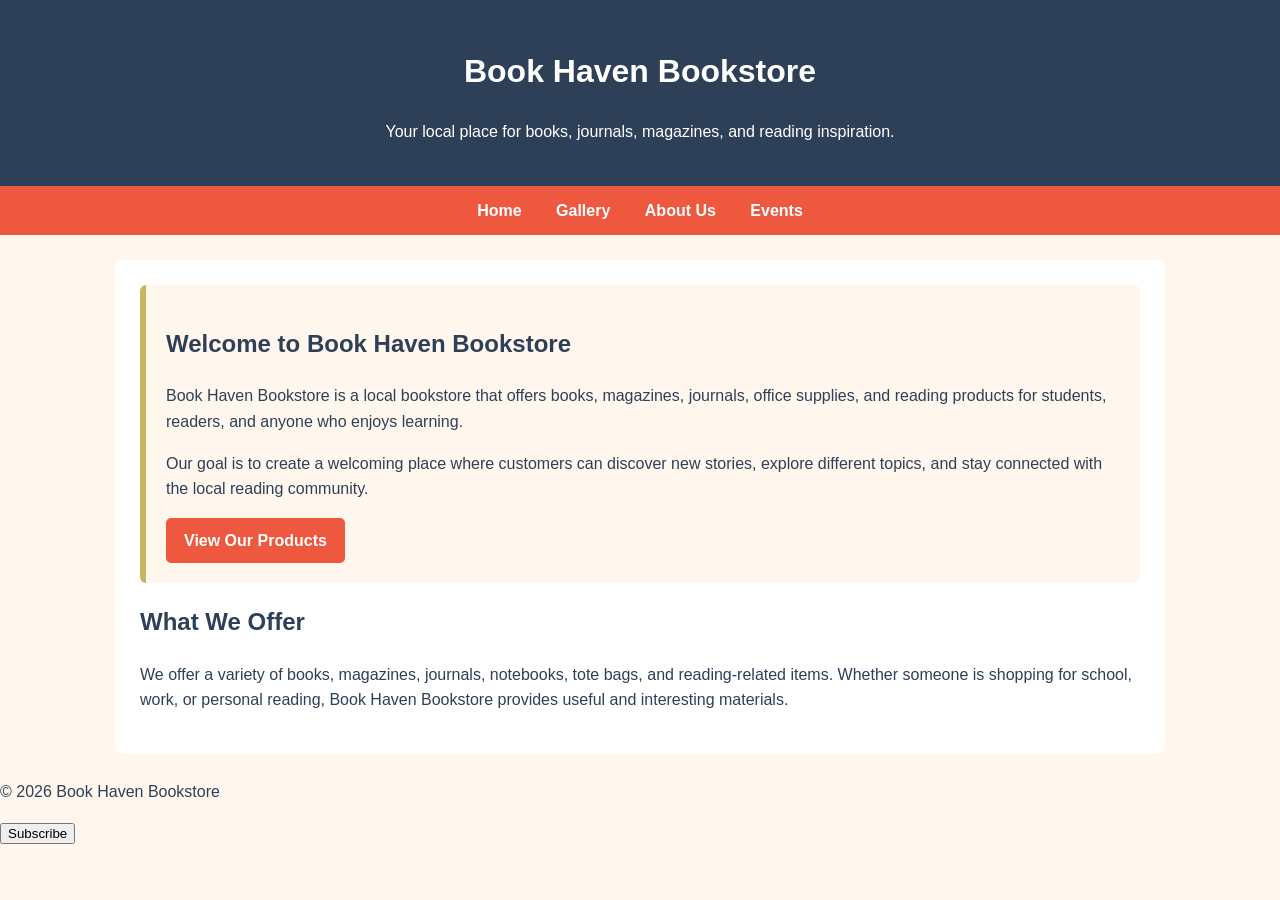
<file: index.html>
<!DOCTYPE html>
<html lang="en">
<head>
    <meta charset="UTF-8">
    <meta name="viewport" content="width=device-width, initial-scale=1.0">
    <title>Book Haven Bookstore | Home</title>
    <link rel="stylesheet" href="style.css">
</head>
<body>

<header>
    <h1>Book Haven Bookstore</h1>
    <p>Your local place for books, journals, magazines, and reading inspiration.</p>
</header>

<nav>
    <a href="index.html">Home</a>
    <a href="gallery.html">Gallery</a>
    <a href="about.html">About Us</a>
    <a href="events.html">Events</a>
</nav>

<main>
    <section class="hero">
        <h2>Welcome to Book Haven Bookstore</h2>
        <p>Book Haven Bookstore is a local bookstore that offers books, magazines, journals, office supplies, and reading products for students, readers, and anyone who enjoys learning.</p>
        <p>Our goal is to create a welcoming place where customers can discover new stories, explore different topics, and stay connected with the local reading community.</p>
        <a class="button" href="gallery.html">View Our Products</a>
    </section>

    <section>
        <h2>What We Offer</h2>
        <p>We offer a variety of books, magazines, journals, notebooks, tote bags, and reading-related items. Whether someone is shopping for school, work, or personal reading, Book Haven Bookstore provides useful and interesting materials.</p>
    </section>
</main>

<footer>
    <p>&copy; 2026 Book Haven Bookstore</p>
    <button onclick="subscribeAlert()">Subscribe</button>
</footer>
<script>
function subscribeAlert() {
    alert("Thank you for subscribing.");
}
</script>
</body>
</html>
</file>
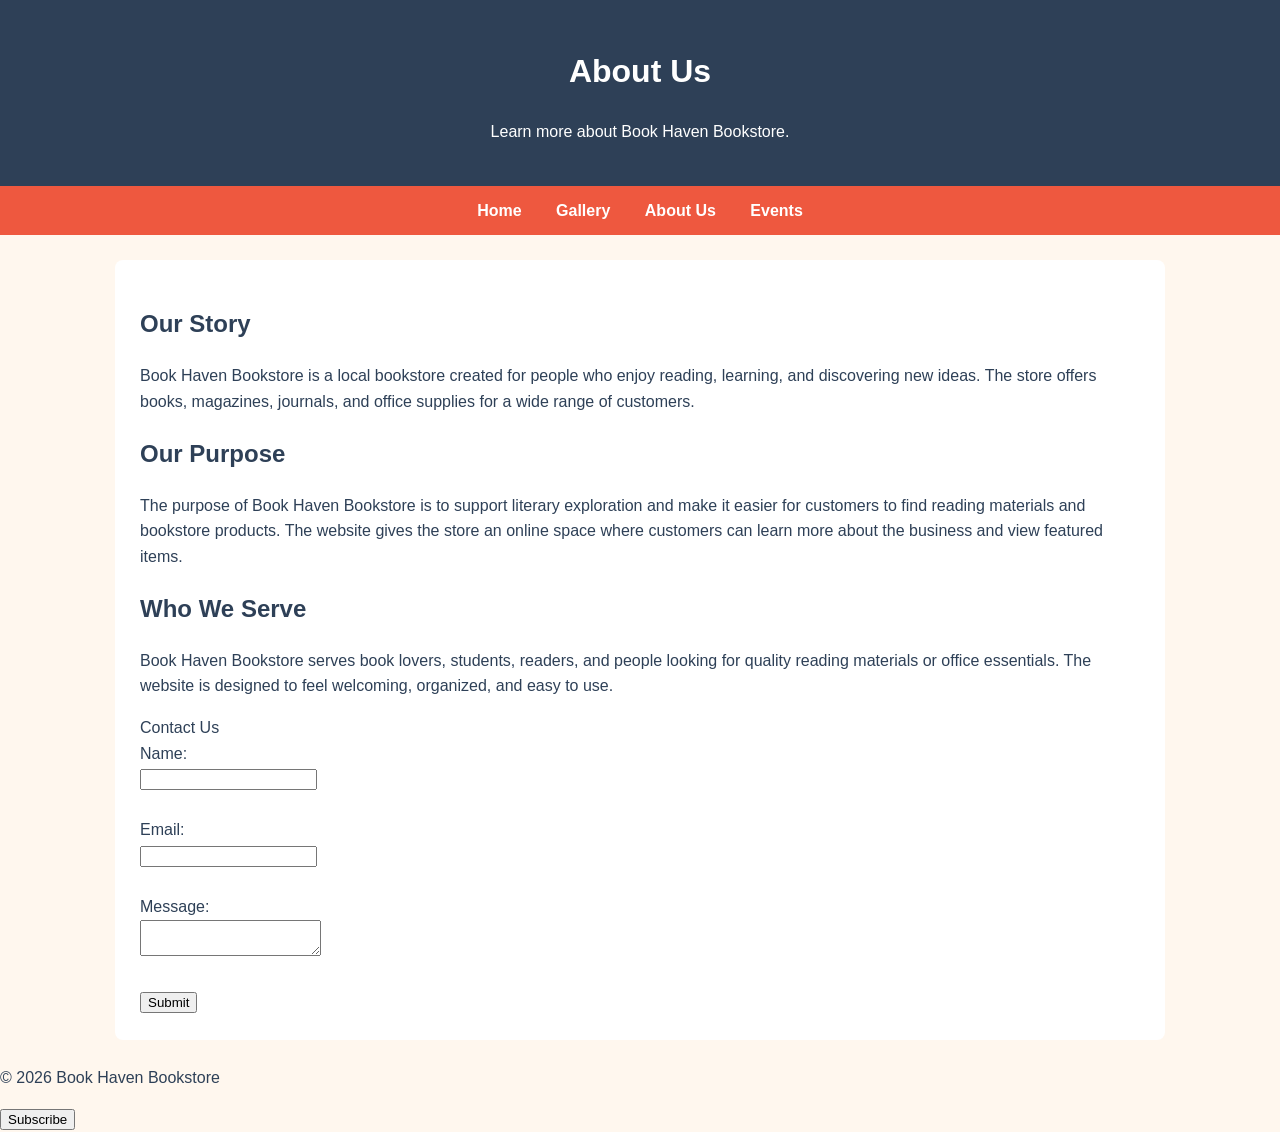
<file: about.html>
<!DOCTYPE html>
<html lang="en">
<head>
    <meta charset="UTF-8">
    <meta name="viewport" content="width=device-width, initial-scale=1.0">
    <title>Book Haven Bookstore | About Us</title>
    <link rel="stylesheet" href="style.css">
</head>
<body>

<header>
    <h1>About Us</h1>
    <p>Learn more about Book Haven Bookstore.</p>
</header>

<nav>
    <a href="index.html">Home</a>
    <a href="gallery.html">Gallery</a>
    <a href="about.html">About Us</a>
    <a href="events.html">Events</a>
</nav>

<main>
    <h2>Our Story</h2>
    <p>Book Haven Bookstore is a local bookstore created for people who enjoy reading, learning, and discovering new ideas. The store offers books, magazines, journals, and office supplies for a wide range of customers.</p>

    <h2>Our Purpose</h2>
    <p>The purpose of Book Haven Bookstore is to support literary exploration and make it easier for customers to find reading materials and bookstore products. The website gives the store an online space where customers can learn more about the business and view featured items.</p>

    <h2>Who We Serve</h2>
    <p>Book Haven Bookstore serves book lovers, students, readers, and people looking for quality reading materials or office essentials. The website is designed to feel welcoming, organized, and easy to use.</p
 <h2>Contact Us</h2>

<form>
    <label>Name:</label><br>
    <input type="text" required><br><br>

    <label>Email:</label><br>
    <input type="email" required><br><br>

    <label>Message:</label><br>
    <textarea required></textarea><br><br>

    <button type="button" onclick="submitMessage()">Submit</button>
</form>                                                                                                                                                                                                       
</main>

<footer>
    <p>&copy; 2026 Book Haven Bookstore</p>
    <button onclick="subscribeAlert()">Subscribe</button>
</footer>
<script>
function subscribeAlert() {
    alert("Thank you for subscribing.");
}
</script>
<script>
function submitMessage() {
    alert("Thank you for your message.");
}
</script>
</body>
</html>
</file>
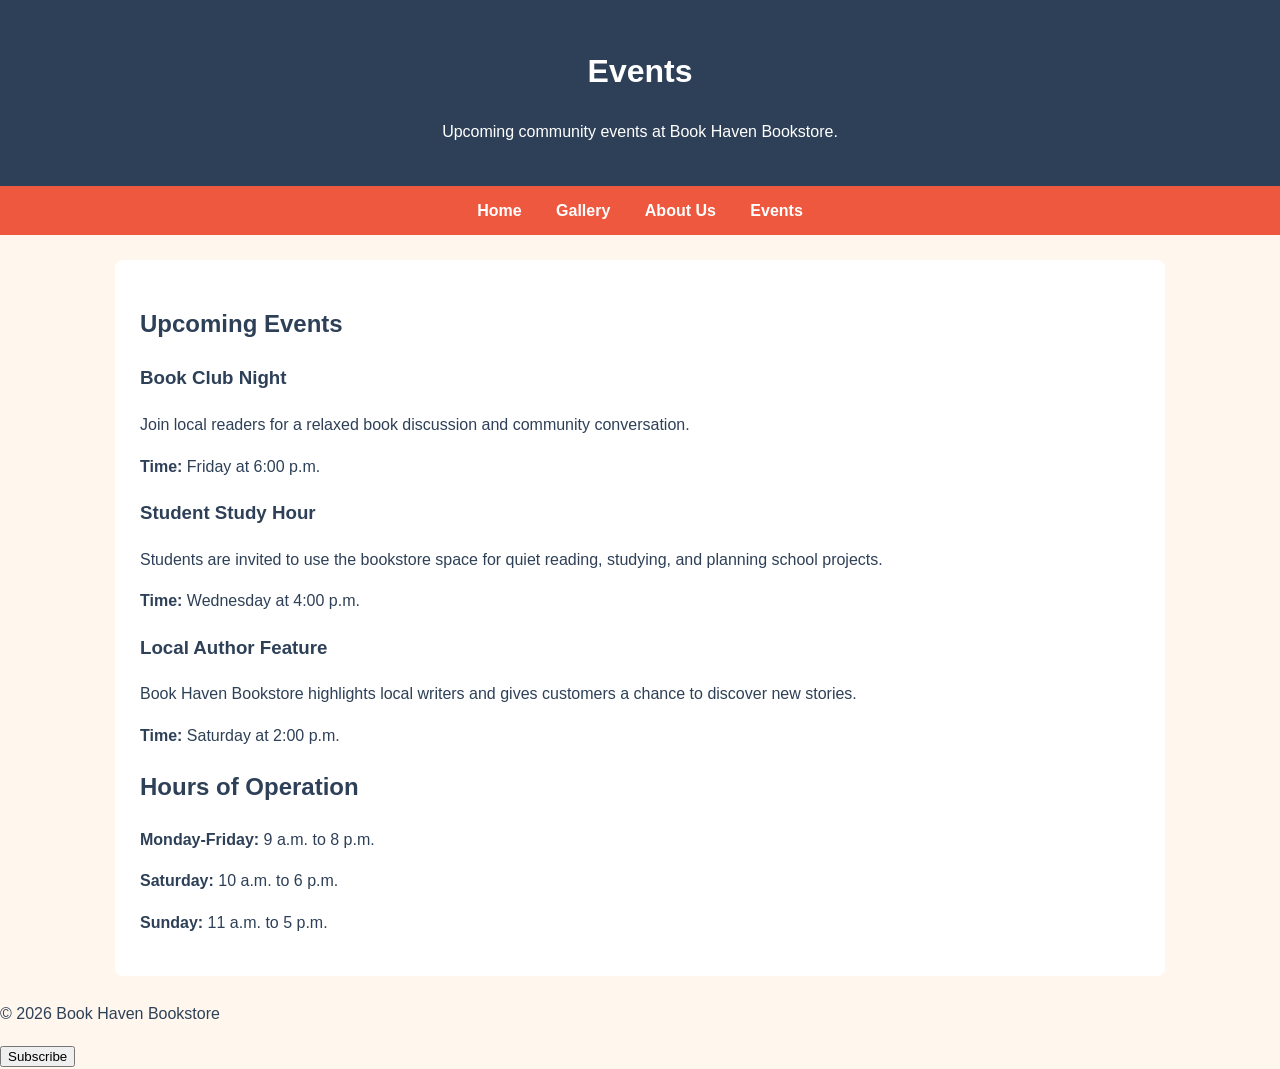
<file: events.html>
<!DOCTYPE html>
<html lang="en">
<head>
    <meta charset="UTF-8">
    <meta name="viewport" content="width=device-width, initial-scale=1.0">
    <title>Book Haven Bookstore | Events</title>
    <link rel="stylesheet" href="style.css">
</head>
<body>

<header>
    <h1>Events</h1>
    <p>Upcoming community events at Book Haven Bookstore.</p>
</header>

<nav>
    <a href="index.html">Home</a>
    <a href="gallery.html">Gallery</a>
    <a href="about.html">About Us</a>
    <a href="events.html">Events</a>
</nav>

<main>
    <h2>Upcoming Events</h2>

    <section class="event-card">
        <h3>Book Club Night</h3>
        <p>Join local readers for a relaxed book discussion and community conversation.</p>
        <p><strong>Time:</strong> Friday at 6:00 p.m.</p>
    </section>

    <section class="event-card">
        <h3>Student Study Hour</h3>
        <p>Students are invited to use the bookstore space for quiet reading, studying, and planning school projects.</p>
        <p><strong>Time:</strong> Wednesday at 4:00 p.m.</p>
    </section>

    <section class="event-card">
        <h3>Local Author Feature</h3>
        <p>Book Haven Bookstore highlights local writers and gives customers a chance to discover new stories.</p>
        <p><strong>Time:</strong> Saturday at 2:00 p.m.</p>
    </section>

    <h2>Hours of Operation</h2>
    <p><strong>Monday-Friday:</strong> 9 a.m. to 8 p.m.</p>
    <p><strong>Saturday:</strong> 10 a.m. to 6 p.m.</p>
    <p><strong>Sunday:</strong> 11 a.m. to 5 p.m.</p>
</main>

<footer>
    <p>&copy; 2026 Book Haven Bookstore</p>
    <button onclick="subscribeAlert()">Subscribe</button>
</footer>
<script>
function subscribeAlert() {
    alert("Thank you for subscribing.");
}
</script>
</body>
</html>
</file>
<file: style.css>
body {
    font-family: Arial, Calibri, sans-serif;
    background-color: #FFF7EE;
    color: #2E4057;
    margin: 0;
    line-height: 1.6;
}

header {
    background-color: #2E4057;
    color: white;
    text-align: center;
    padding: 25px;
}

.logo {
    width: 90px;
    height: auto;
    margin-bottom: 10px;
}

nav {
    background-color: #EE583F;
    text-align: center;
    padding: 12px;
}

nav a {
    color: white;
    text-decoration: none;
    margin: 15px;
    font-weight: bold;
}

nav a:hover {
    color: #C7B65E;
}

main {
    background-color: white;
    max-width: 1000px;
    margin: 25px auto;
    padding: 25px;
    border-radius: 8px;
}

h1, h2, h3 {
    color: #2E4057;
}

header h1 {
    color: white;
}

.hero {
    background-color: #FFF7EE;
    padding: 20px;
    border-left: 6px solid #C7B65E;
    border-radius: 6px;
}

.button {
    display: inline-block;
    background-color: #EE583F;
    color: white;
    padding: 10px 18px;
    text-decoration: none;
    border-radius: 5px;
    font-weight: bold;
}

.button:hover {
    background-color: #2E4057;
}

.gallery {
    display: grid;
    grid-template-columns: repeat(3, 1fr);
    gap: 20px;
    margin-top: 20px;
}

.gallery-item {
    background-color: #FFF7EE;
    padding: 12px;
    border: 1px solid #ddd;
    border-radius: 8px;
    text-align: center;
}

.gallery-item img {
    width: 100%;
    height: auto;
    border-radius: 6px;
}

@media screen and (max-width: 700px) {
    nav a {
        display: block;
        margin: 10px 0;
    }

    main {
        margin: 10px;
        padding: 15px;
    }

    .gallery {
        grid-template-columns: 1fr;
    }
}
</file>
